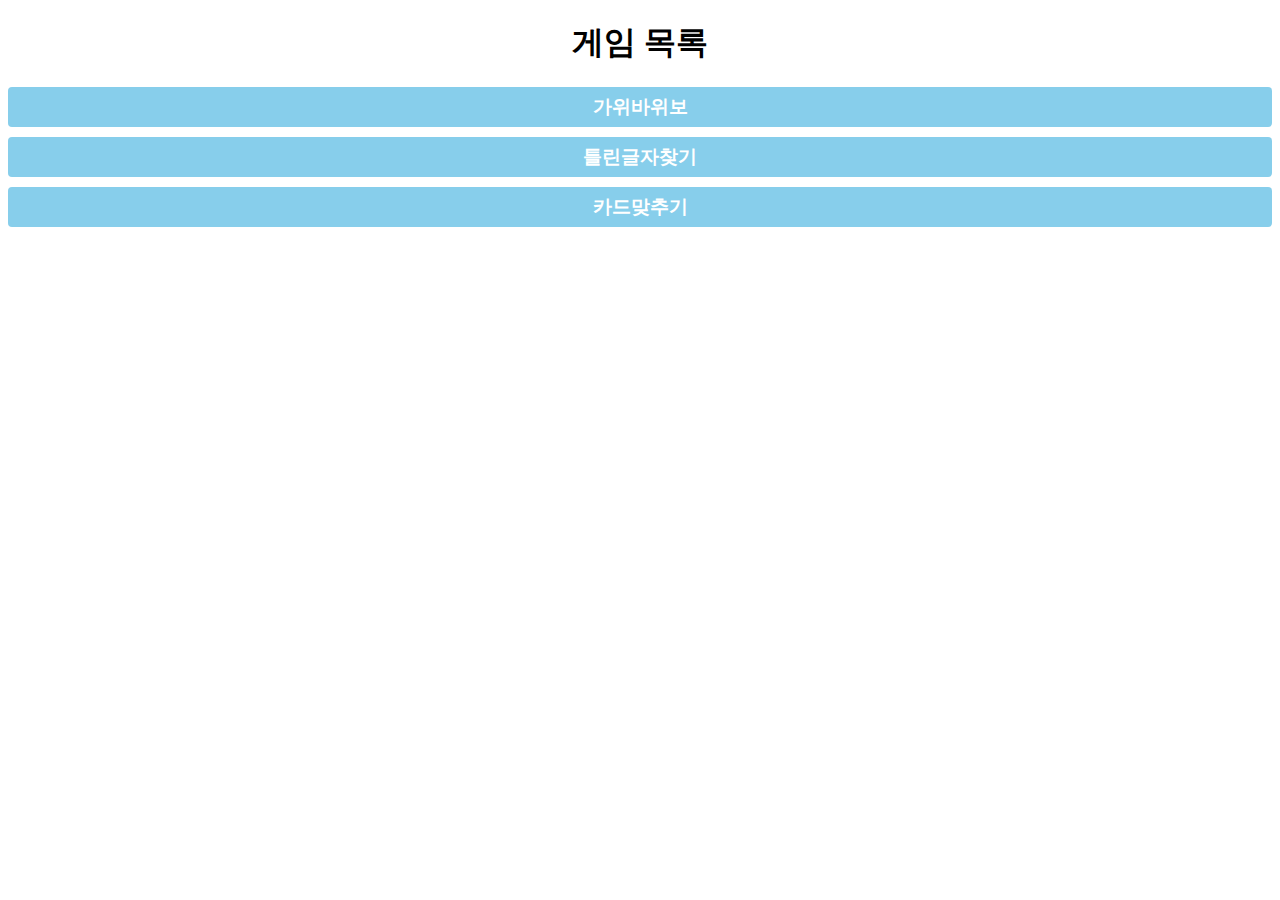
<file: index.html>
<!DOCTYPE html>
<html lang="en">
  <head>
    <meta charset="UTF-8" />
    <meta http-equiv="X-UA-Compatible" content="IE=edge" />
    <meta name="viewport" content="width=device-width, initial-scale=1.0" />
    <title>Game</title>
    <style>
      .main {
        text-align: center;
      }
      a {
        text-decoration: none;
      }
      .button {
        width: 100%;
        height: 40px;
        line-height: 40px;
        text-align: center;
        background-color: skyblue;
        margin: 10px 0;
        font-size: 1.2rem;
        color: white;
        font-weight: 700;
        border-radius: 4px;
      }
    </style>
  </head>
  <body>
    <div class="main">
      <h1 class="title">게임 목록</h1>
      <a href="https://dlwhd990.github.io/practiceGame/gameOne/"
        ><div class="button">가위바위보</div></a
      >
      <a href="https://dlwhd990.github.io/practiceGame/gameTwo/"
        ><div class="button">틀린글자찾기</div></a
      >
      <a href="https://dlwhd990.github.io/practiceGame/gameThree/"
        ><div class="button">카드맞추기</div></a
      >
    </div>
  </body>
</html>
</file>
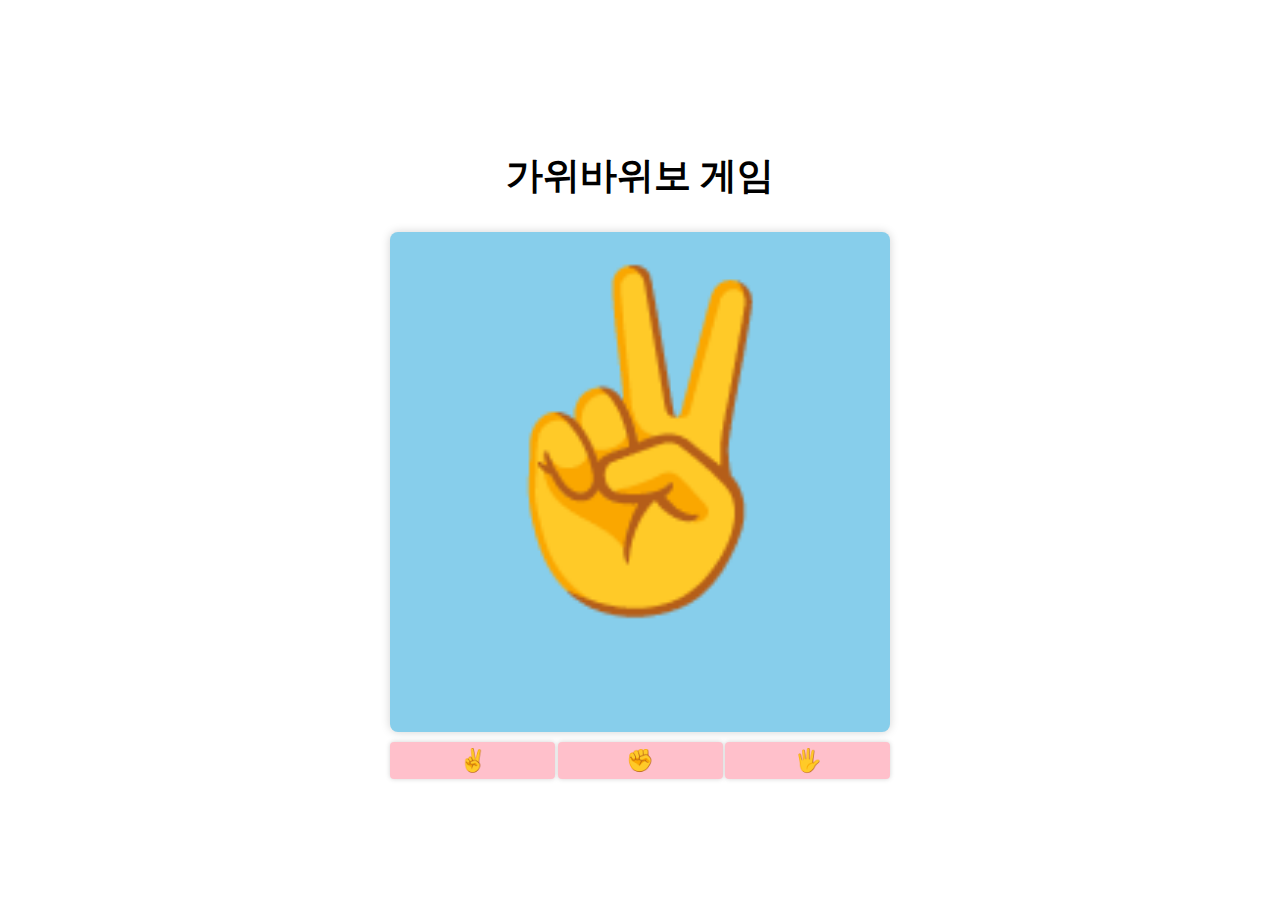
<file: gameOne/index.html>
<!DOCTYPE html>
<html lang="en">
  <head>
    <meta charset="UTF-8" />
    <meta http-equiv="X-UA-Compatible" content="IE=edge" />
    <meta name="viewport" content="width=device-width, initial-scale=1.0" />
    <title>Document</title>
    <link rel="stylesheet" href="./src/styles/styles.css" />
  </head>
  <body>
    <h2 class="title">가위바위보 게임</h2>
    <div class="enemy"></div>
    <div class="button_list">
      <button class="button">✌️</button>
      <button class="button">✊</button>
      <button class="button">🖐</button>
    </div>
    <div class="result"></div>
    <script type="module" src="src/index.js"></script>
  </body>
</html>
</file>
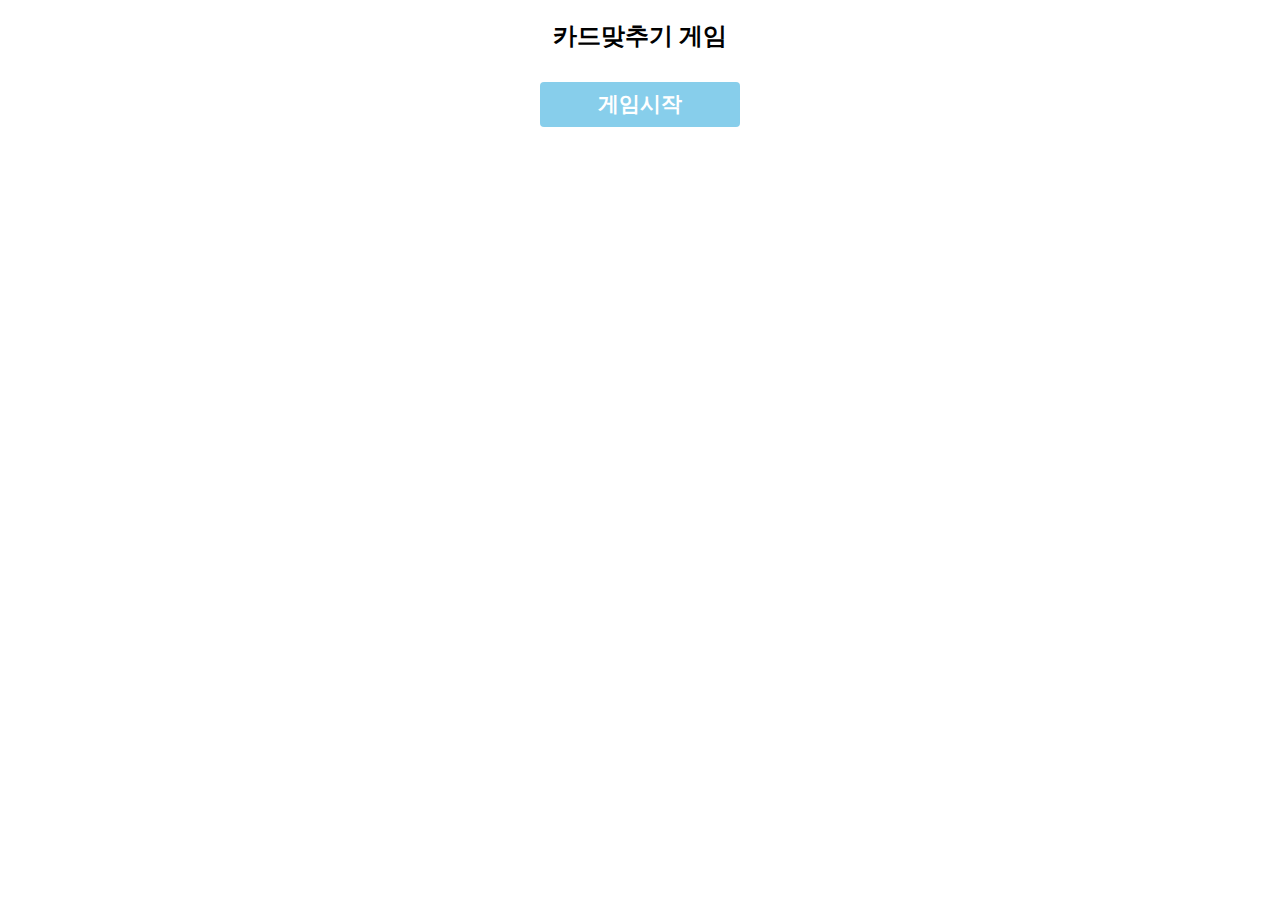
<file: gameThree/index.html>
<!DOCTYPE html>
<html lang="en">
  <head>
    <meta charset="UTF-8" />
    <meta http-equiv="X-UA-Compatible" content="IE=edge" />
    <meta name="viewport" content="width=device-width, initial-scale=1.0" />
    <title>Document</title>
    <link rel="stylesheet" href="./src/styles/styles.css" />
  </head>
  <body>
    <div class="finish_filter"></div>
    <h2 class="title">카드맞추기 게임</h2>
    <div class="timer"></div>
    <div class="filter"></div>
    <div class="main">
      <button class="start">게임시작</button>
    </div>
    <script type="module" src="src/index.js"></script>
  </body>
</html>
</file>
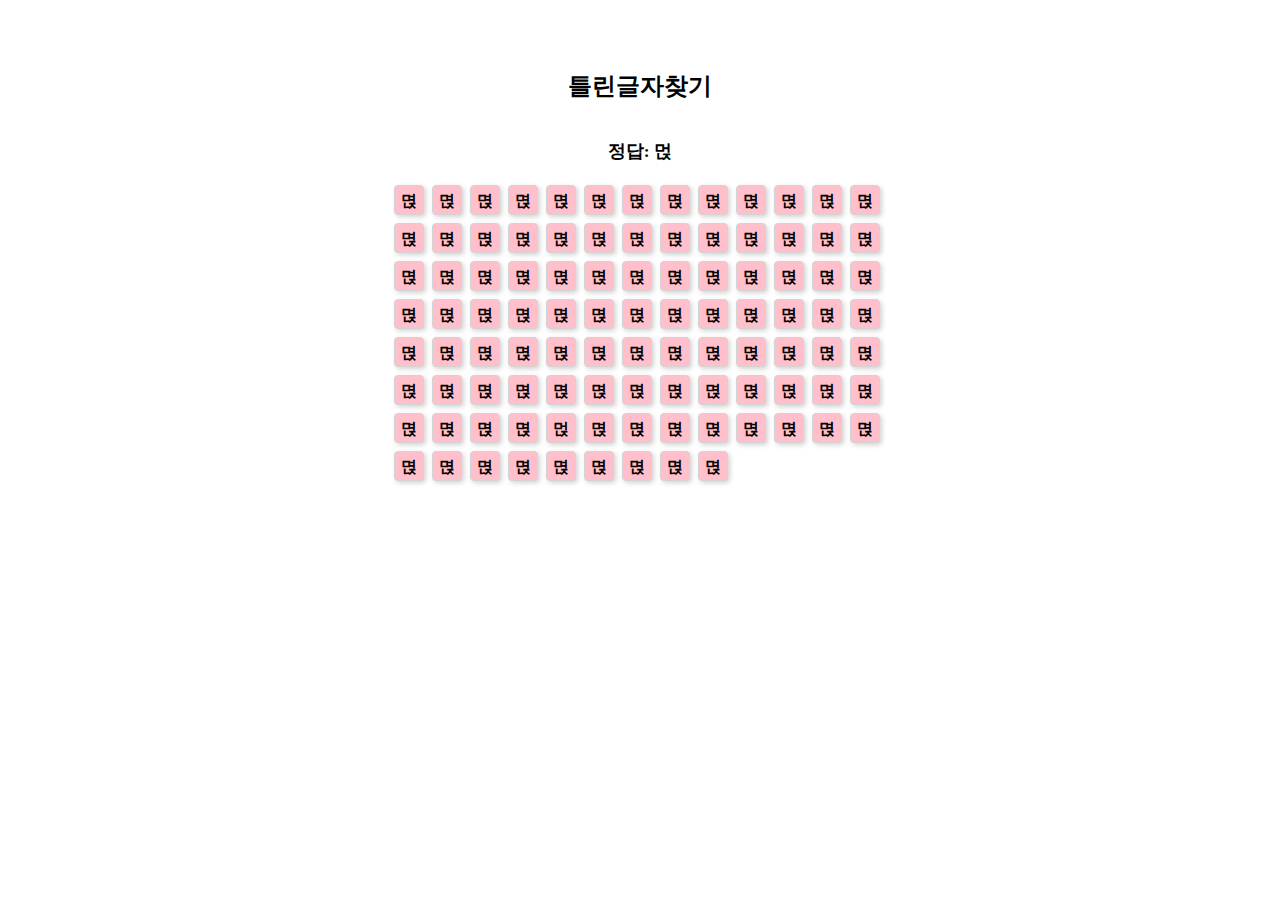
<file: gameTwo/index.html>
<!DOCTYPE html>
<html lang="en">
  <head>
    <meta charset="UTF-8" />
    <meta http-equiv="X-UA-Compatible" content="IE=edge" />
    <meta name="viewport" content="width=device-width, initial-scale=1.0" />
    <title>Document</title>
    <link rel="stylesheet" href="./src/styles/styles.css" />
  </head>
  <body>
    <h2 class="title">틀린글자찾기</h2>
    <p class="desc"></p>
    <main class="main"></main>
    <div class="result"></div>
    <script type="module" src="./src/index.js"></script>
  </body>
</html>
</file>
<file: gameOne/src/styles/styles.css>
body {
  margin: 0;
  width: 100%;
  height: 100vh;
  display: flex;
  flex-direction: column;
  justify-content: center;
  align-items: center;
}

* {
  box-sizing: border-box;
}

.title {
  font-size: 2.3rem;
}

.enemy {
  width: 500px;
  height: 500px;
  background-color: skyblue;
  border-radius: 8px;
  text-align: center;
  line-height: 420px;
  font-size: 20rem;
  box-shadow: 0 0 10px lightgray;
}

.button_list {
  margin-top: 10px;
  width: 500px;
  display: flex;
  flex-direction: row;
  align-items: center;
  justify-content: space-between;
}

.button {
  width: 33%;
  height: 37px;
  border: none;
  outline: none;
  background-color: pink;
  border-radius: 4px;
  font-size: 1.4rem;
  box-shadow: 0 0 5px lightgray;
  cursor: pointer;
}

.result {
  font-size: 2rem;
  font-weight: 700;
  width: 100%;
  height: 100vh;
  z-index: 999;
  position: fixed;
  top: 0;
  left: 0;
  background-color: rgba(0, 0, 0, 0.8);
  display: none;
  color: white;
}

.result.on {
  display: flex;
  justify-content: center;
  align-items: center;
}

@media screen and (max-width: 768px) {
  .title {
    margin-bottom: 10px;
  }
  .enemy {
    width: 95%;
    height: 400px;
    line-height: 330px;
    font-size: 15rem;
  }

  .button_list {
    width: 95%;
  }
}
</file>
<file: gameThree/src/styles/styles.css>
body {
  width: 100%;
  height: auto;
  margin: 0;
  display: flex;
  flex-direction: column;
  justify-content: center;
  align-items: center;
}

* {
  box-sizing: border-box;
}

.main {
  width: 400px;
  display: flex;
  flex-direction: row;
  flex-wrap: wrap;
}

.timer {
  font-size: 1.3rem;
  font-weight: 700;
  margin-bottom: 10px;
}

.start {
  margin: 0 auto;
  outline: none;
  width: 200px;
  height: 45px;
  background-color: skyblue;
  border: none;
  border-radius: 4px;
  color: white;
  font-weight: 700;
  font-size: 1.3rem;

  cursor: pointer;
  transition: 150ms all ease-in;
}

.start:hover {
  transform: scale(1.02);
  box-shadow: 0 0 10px rgba(9, 9, 9, 0.5);
}

.card {
  font-size: 2rem;
  border: 1px solid lightgray;
  box-shadow: 0 0 10px lightgray;
  width: 90px;
  height: 150px;
  text-align: center;
  line-height: 150px;
  margin: 5px;
  cursor: pointer;
  border-radius: 8px;
  transition: 150ms all ease-in;
}

.card:hover {
  transform: scale(1.05);
}

.close > .icon {
  visibility: hidden;
}

.open > .icon {
  visibility: visible;
}

.open {
  animation: open 0.3s;
}

.correct {
  animation: correct 0.2s;
}

.now {
  animation: none;
}

.finished {
  animation: none;
}

.finished > .icon {
  background-color: pink;
}

.icon {
  background-color: skyblue;
  border-radius: 8px;
  transition: 150ms all ease-in;
  cursor: default;
}

.on {
  position: fixed;
  width: 100%;
  height: 100vh;
  top: 0;
  left: 0;
  z-index: 999;
  background-color: transparent;
}

.finish_filter {
  display: none;
}

.finish_filter.finished_on {
  position: fixed;
  top: 0;
  left: 0;
  width: 100%;
  height: 100vh;
  background-color: rgba(0, 0, 0, 0.8);
  z-index: 9999;
  display: flex;
  flex-direction: column;
  justify-content: center;
  align-items: center;
  font-size: 2rem;
  font-weight: 700;
  color: white;
}

@keyframes open {
  from {
    transform: rotateY(180deg);
  }
  to {
    transform: rotateY(0deg);
  }
}

@keyframes correct {
  from {
    transform: scale(1.1);
    opacity: 0.5;
  }
  to {
    transform: scale(1);
    opacity: 1;
  }
}

@media screen and (max-width: 768px) {
  .main {
    width: 300px;
  }

  .card {
    height: 90px;
    line-height: 90px;
  }

  .icon {
    height: 90px;
  }
}
</file>
<file: gameTwo/src/styles/styles.css>
body {
  margin: 0;
  width: 100%;
  height: auto;
  display: flex;
  flex-direction: column;
  justify-content: center;
  align-items: center;
  padding: 50px 0 100px 0;
}

* {
  box-sizing: border-box;
}

.main {
  width: 500px;
  display: flex;
  flex-direction: row;
  flex-wrap: wrap;
}

.desc {
  font-weight: 700;
  font-size: 1.1rem;
}
.item {
  width: 30px;
  height: 30px;
  background-color: pink;
  border-radius: 4px;
  border: 1px solid lightgray;
  margin: 4px;
  text-align: center;
  line-height: 30px;
  font-weight: 700;
  cursor: pointer;
  box-shadow: 2px 2px 5px lightgray;
  transition: 150ms all ease-in;
}

.item:hover {
  background-color: skyblue;
  color: white;
  border: none;
}

.result {
  margin-top: 20px;
  font-size: 2rem;
  font-weight: 700;
}

.correct {
  color: skyblue;
}

.wrong {
  color: red;
}

@media screen and (max-width: 768px) {
  .main {
    width: 95%;
  }
  .item {
    width: 18%;
    margin: 1%;
  }
}
</file>
